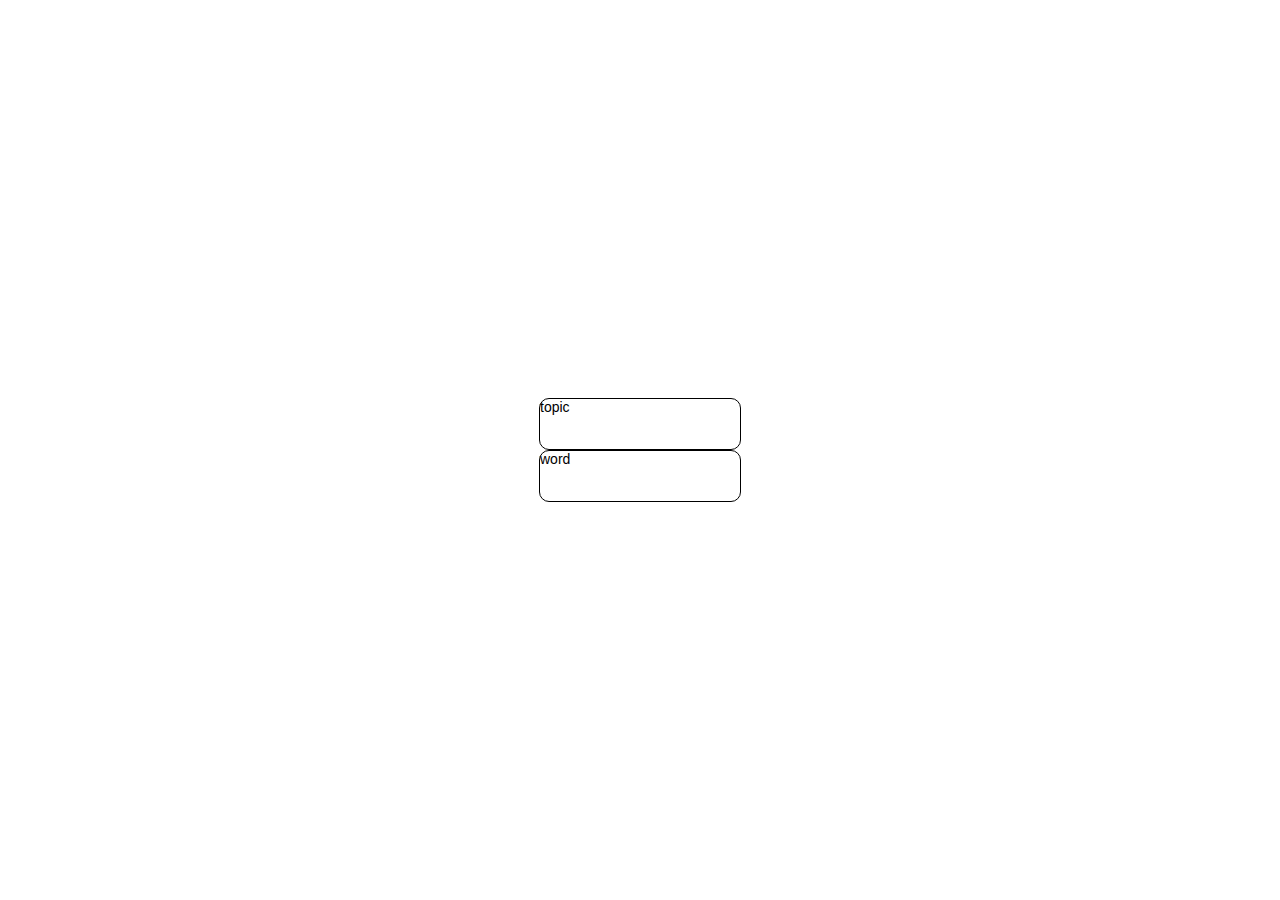
<file: widget/html/debrisMenu.html>
<!DOCTYPE html>
<html>
<head>
    <meta charset="UTF-8">
    <meta name="viewport" content="maximum-scale=1.0,minimum-scale=1.0,user-scalable=0,width=device-width,initial-scale=1.0"/>
    <meta name="format-detection" content="telephone=no,email=no,date=no,address=no">
    <script type="text/javascript" src="../script/jquery-3.2.1.min.js"></script>
    <script type="text/javascript" src="../script/hammer.js"></script>
    <script type="text/javascript" src="../script/api.js"></script>
    <script type="text/javascript" src="../script/bottom.js"></script>

    <link rel="stylesheet" type="text/css" href="../css/api.css"/>
    <link rel="stylesheet" type="text/css" href="../css/style.css"/>
    <link rel="stylesheet" type="text/css" href="../css/menuStyle.css"/>
</head>
<body >

<div class="centerBox content">

    <ul class="TableStyle centerBox menuUL" >
       <li id="topic">topic</li>
       <li id="word">word</li>
    </ul>
</div>

</body>
<script type="text/javascript" src="../script/debrisMenu.js"></script>
<script>

</script>
</html>
</file>
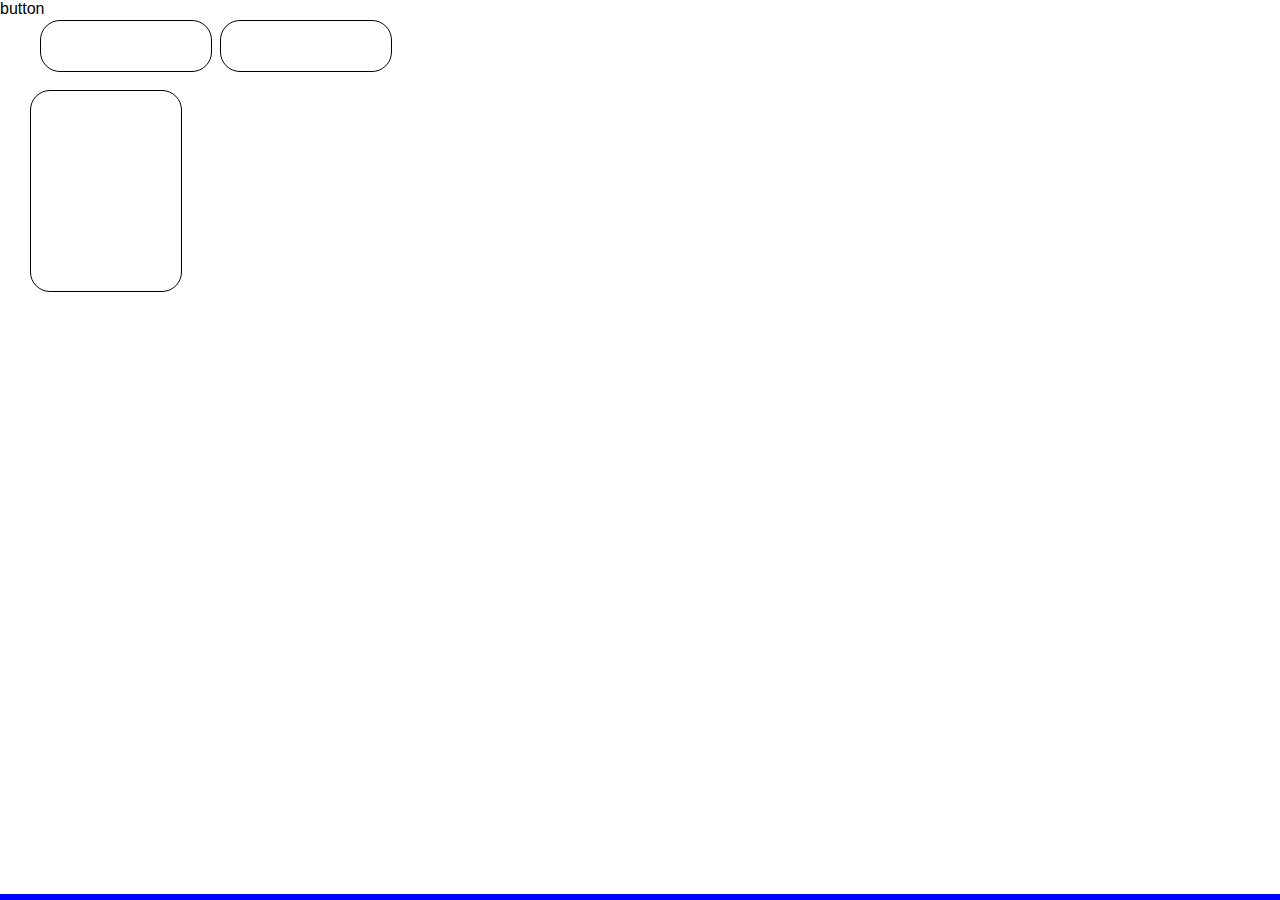
<file: widget/html/l1111.html>
<!DOCTYPE HTML>
<html>
<head>
    <meta charset="utf-8">
    <meta name="viewport" content="maximum-scale=1.0,minimum-scale=1.0,user-scalable=0,width=device-width,initial-scale=1.0"/>
    <meta name="format-detection" content="telephone=no,email=no,date=no,address=no">
    <script type="text/javascript" src="../script/jquery-3.2.1.min.js"></script>
    <link rel="stylesheet" type="text/css" href="../css/mianStyle.css" />
    <link rel="stylesheet" type="text/css" href="../css/api.css" />

    <title>Hello APP</title>
</head>
<body>
<form action="yemian" method="post" >
    <div class="mainStyleDivFrame" id="dynastyDivFrame">
        <input type="text" id="dynasty" class="mainStyleInputFrame">
    </div>
    <div class="mainStyleDivFrame" id="eraNameDivFrame">
        <input type="text" id="eraName" class="mainStyleInputFrame">
    </div>
</form>
    <div class="abstractDivFrame" id="abstractDivFrame">
        <font id="abstract" class="mainStyleInputFrame"></font>
    </div>
    <div class="mainFootDiv" id="mainFootDiv">
       <!-- <font id="mainFootFont">公元前221年</font>-->
    </div>
<table id="test">

</table>
<input type="button" id="ceshi2" value="button">
</body>
<script type="text/javascript" src="../script/api.js"></script>
<script>
    apiready=function(){

       /* api.setScreenOrientation({
            orientation: 'auto_landscape'
        });*/

         $ceshi2= $("#ceshi2")
         $test= $("#test")
        $ceshi2.on('touchstart',function () {

           /* $test.append("<div style='background-color: red;height: 20px;width: 20px'>"+"www"+"</div>")*/
            $test.append("<tr><td>"+"www"+"</td></tr>")
        })
        var dynasty=$api.byId("dynasty");

        dynasty.onblur=function(){

            api.ajax({
                url: 'http://39.96.43.223:8888/user/logInServlet?userName=qq&password=111111',
                method: 'get',
                timeout: 30,
                dataType: 'json',
                returnAll: false,
                data: {
                    values: {name: 'dynasty'},

                }
            } ,function (ret, err) {
                if(ret){
                    api.alert({ msg: JSON.stringify(ret) });
                }
            });

        }

    }


</script>
</html>
</file>
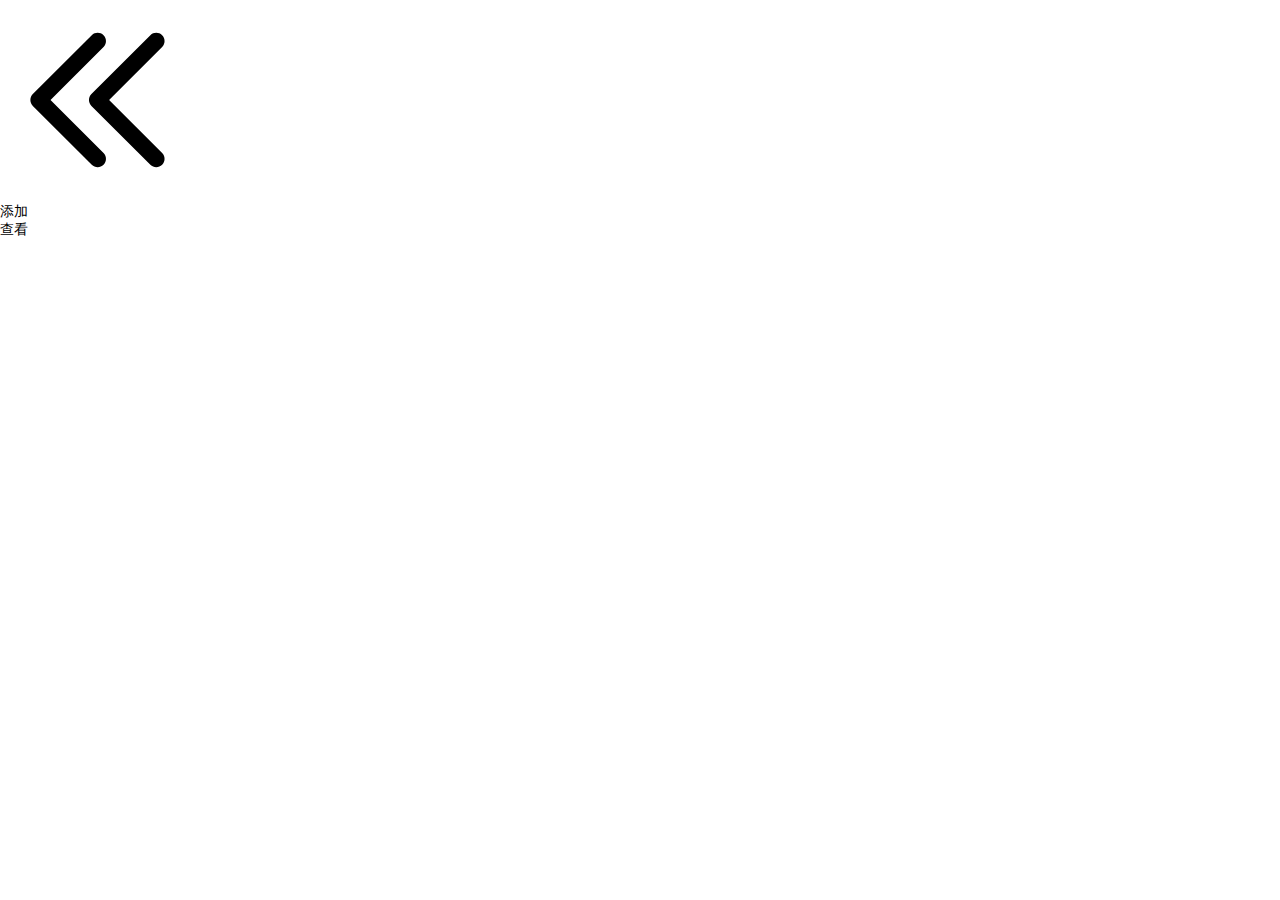
<file: widget/html/leftMenu.html>
<!DOCTYPE html>
<html>
<head>
    <meta charset="UTF-8">
    <meta name="viewport" content="maximum-scale=1.0,minimum-scale=1.0,user-scalable=0,width=device-width,initial-scale=1.0"/>
    <meta name="format-detection" content="telephone=no,email=no,date=no,address=no">
    <link rel="stylesheet" type="text/css" href="../css/api.css"/>
    <link rel="stylesheet" type="text/css" href="../css/style.css"/>
    <script type="text/javascript" src="../script/jquery-3.2.1.min.js"></script>
    <script type="text/javascript" src="../script/hammer.js"></script>
    <script type="text/javascript" src="../script/menuScript.js"></script>
    <link rel="stylesheet" type="text/css" href="../css/menuStyle.css"/>

</head>


<body class="floatBox" id="body">
<div id="menuBlock" >
    <div class="menuTop floatBox">
        <div id="showMenuImg" >
            <img class="toRightLeft" id="toRight" src="../image/toRight.svg">
            <!--<img class="toRightLeft" id="toLeft" src="../image/toLeft.svg">-->
        </div>
    </div>
    <div class="menuBottom floatBox">
        <ul id="menuUl" >
            <li class="menuLi" id="add" ><span>添加</span></li>
            <li class="menuLi marginTop"><span>查看</span></li>
        </ul>
    </div>
    <div></div>
</div>
</body>
</html>
</file>
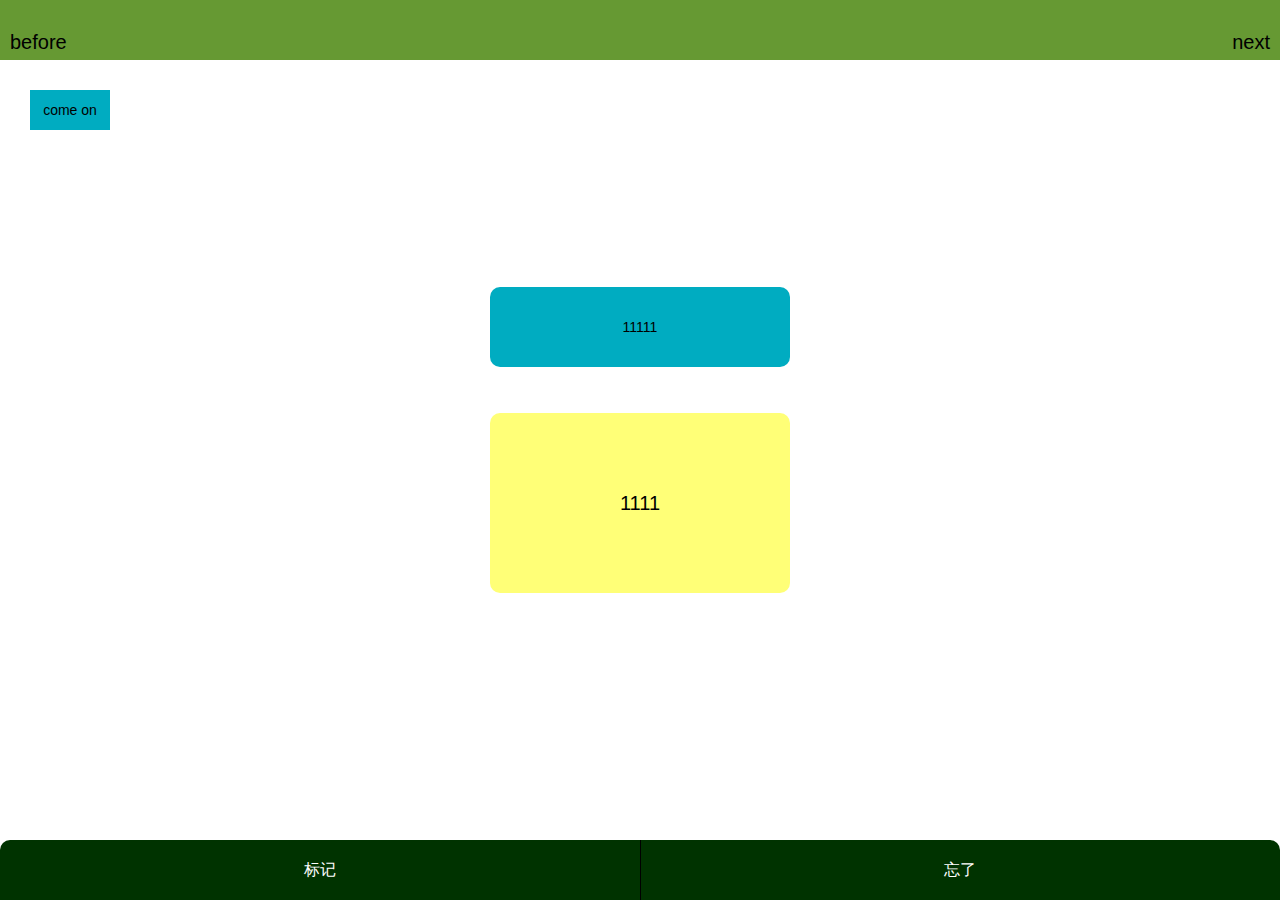
<file: widget/html/menu.html>
<!DOCTYPE html>
<html>
<head>
    <meta charset="UTF-8">
    <meta name="viewport" content="maximum-scale=1.0,minimum-scale=1.0,user-scalable=0,width=device-width,initial-scale=1.0"/>
    <meta name="format-detection" content="telephone=no,email=no,date=no,address=no">
    <script type="text/javascript" src="../script/jquery-3.2.1.min.js"></script>
    <script type="text/javascript" src="../script/hammer.js"></script>
    <script type="text/javascript" src="../script/api.js"></script>
    <script type="text/javascript" src="../script/bottom.js"></script>

    <link rel="stylesheet" type="text/css" href="../css/api.css"/>
    <link rel="stylesheet" type="text/css" href="../css/style.css"/>
    <link rel="stylesheet" type="text/css" href="../css/menuStyle.css"/>
</head>
<body >
<div class="beforeBlock">

    <ul class="beforeBlockUl">
        <li class="top_height"><span class="flexStyle  beforeAllNum">11111</span></li>
        <li class="top1"><span class="flexStyle centerBox before_height">11111</span></li>
    </ul>
</div>
<div class="top">
    <div class="rightFlex"><!--flexStyle-->
        <!--  <div class="img">
              <img src="../image/toRight.svg" class="imgSize">
          </div>-->
        <div class="font flexStyle ">
            <span class="centerBox before">before</span>
        </div>
    </div>
    <div class="leftFlex">
        <div class="font flexStyle ">
            <span class="centerBox next">next</span>
        </div>
       <!-- <div class="img">
            <img src="../image/toLeft.svg" class="imgSize">
        </div>-->

    </div>
        </div>
<div class="bottom">

    <div class="chooseDiv" id="mark"><span class="chooseSpan flexStyle centerBox">标记</span></div>
    <div class="chooseDiv" id="forget"><span class="chooseSpan flexStyle centerBox">忘了</span></div>

</div>
<input type="button" value="come on" id="come_on" class="come_on">

<div class="centerBox content">

  <!--  <table class="TableStyle centerBox" cellspacing="0" cellpadding="0">
        <tr >
            <td class="TableTdStyle" id="td1"><span id="question"></span></td>
        </tr>
        <tr>
            <td class="gap"></td>
        </tr>
        <tr >
            <td class="TableTdStyle" id="td2"><span id="answer"></span></td>
        </tr>
        <tr>
            <td class="gap"></td>
        </tr>

    </table>-->
    <ul class="TableStyle centerBox ul" >
        <li class="TableTdStyle flexStyle centerBox" id="td1"><span id="question">11111</span></li>
        <li class="TableTdStyle gap"></li>
        <li class="TableTdStyle flexStyle centerBox" id="td2"><span id="answer">1111</span></li>
    </ul>
</div>





</body>
<script type="text/javascript" src="../script/menuScript.js"></script>
<script>
    $(".before").on('starttouch',function(){

        api.openDrawerPane({
            type: 'left'
        });

    })

   /* api.openDrawerLayout({
        name: 'main',
        url: './main.html',
        animation: {
            type: 'none'
        },
        leftPane: {
            name: 'leftPane',
            url: 'leftPane.html'
        }
    })*/
</script>
</html>
</file>
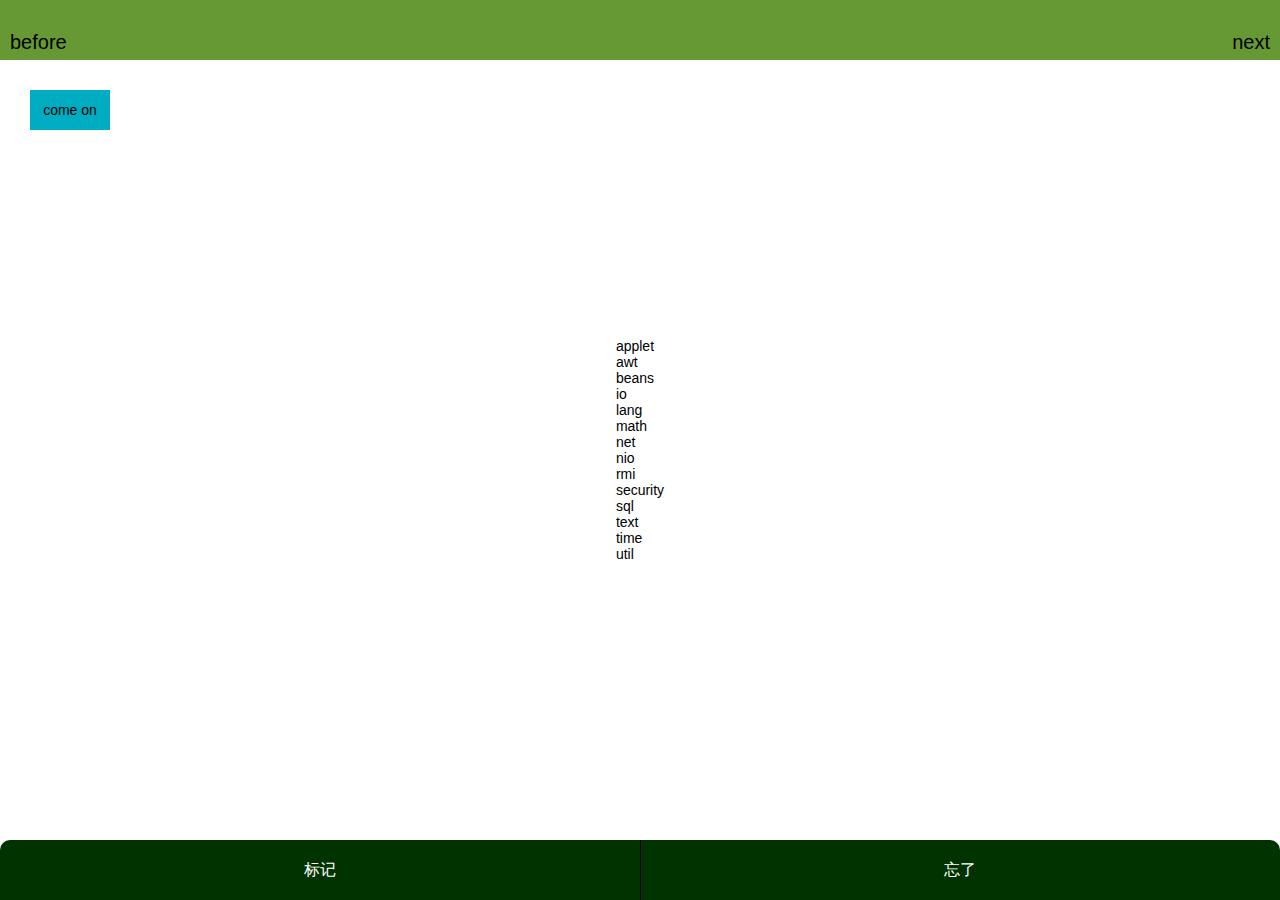
<file: widget/html/sourceCode.html>
<!DOCTYPE html>
<html>
<head>
    <meta charset="UTF-8">
    <meta name="viewport" content="maximum-scale=1.0,minimum-scale=1.0,user-scalable=0,width=device-width,initial-scale=1.0"/>
    <meta name="format-detection" content="telephone=no,email=no,date=no,address=no">
    <script type="text/javascript" src="../script/jquery-3.2.1.min.js"></script>
    <script type="text/javascript" src="../script/hammer.js"></script>
    <script type="text/javascript" src="../script/api.js"></script>
    <script type="text/javascript" src="../script/bottom.js"></script>

    <link rel="stylesheet" type="text/css" href="../css/api.css"/>
    <link rel="stylesheet" type="text/css" href="../css/style.css"/>
    <link rel="stylesheet" type="text/css" href="../css/menuStyle.css"/>
</head>
<body >
<div class="beforeBlock">

    <ul class="beforeBlockUl">
        <li class="top_height"><span class="flexStyle  beforeAllNum">11111</span></li>
        <li class="top1"><span class="flexStyle centerBox before_height">11111</span></li>
    </ul>
</div>
<div class="top">
    <div class="rightFlex"><!--flexStyle-->
        <!--  <div class="img">
              <img src="../image/toRight.svg" class="imgSize">
          </div>-->
        <div class="font flexStyle ">
            <span class="centerBox before">before</span>
        </div>
    </div>
    <div class="leftFlex">
        <div class="font flexStyle ">
            <span class="centerBox next">next</span>
        </div>
        <!-- <div class="img">
             <img src="../image/toLeft.svg" class="imgSize">
         </div>-->

    </div>
</div>
<div class="bottom">

    <div class="chooseDiv" id="mark"><span class="chooseSpan flexStyle centerBox">标记</span></div>
    <div class="chooseDiv" id="forget"><span class="chooseSpan flexStyle centerBox">忘了</span></div>

</div>
<input type="button" value="come on" id="come_on" class="come_on">

<div class="centerBox content">

    <!--  <table class="TableStyle centerBox" cellspacing="0" cellpadding="0">
          <tr >
              <td class="TableTdStyle" id="td1"><span id="question"></span></td>
          </tr>
          <tr>
              <td class="gap"></td>
          </tr>
          <tr >
              <td class="TableTdStyle" id="td2"><span id="answer"></span></td>
          </tr>
          <tr>
              <td class="gap"></td>
          </tr>

      </table>-->
    <ul class="TableStyle centerBox sourceCodeUl" >
        <li><span>applet</span></li>
        <li><span>awt</span></li>
        <li><span>beans</span></li>
        <li><span>io</span></li>
        <li><span>lang</span></li>
        <li><span>math</span></li>
        <li><span>net</span></li>
        <li><span>nio</span></li>
        <li><span>rmi</span></li>
        <li><span>security</span></li>
        <li><span>sql</span></li>
        <li><span>text</span></li>
        <li><span>time</span></li>
        <li><span>util</span></li>
    </ul>
</div>





</body>
<script type="text/javascript" src="../script/menuScript.js"></script>
<script>
    $(".before").on('starttouch',function(){

        api.openDrawerPane({
            type: 'left'
        });

    })

</script>
</html>
</file>
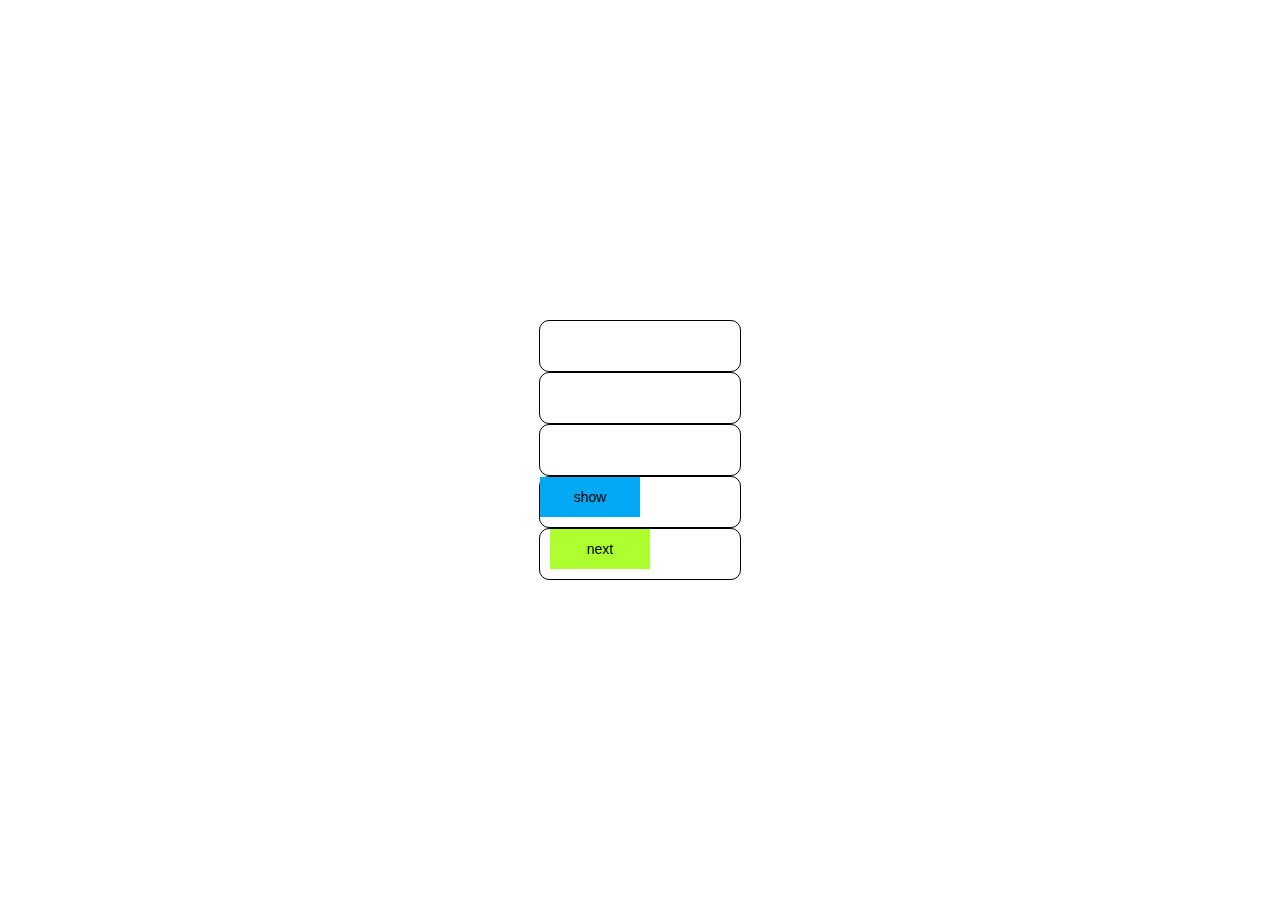
<file: widget/html/topic.html>
<!DOCTYPE html>
<html>
<head>
    <meta charset="UTF-8">
    <meta name="viewport" content="maximum-scale=1.0,minimum-scale=1.0,user-scalable=0,width=device-width,initial-scale=1.0"/>
    <meta name="format-detection" content="telephone=no,email=no,date=no,address=no">
    <script type="text/javascript" src="../script/jquery-3.2.1.min.js"></script>
    <script type="text/javascript" src="../script/hammer.js"></script>
    <script type="text/javascript" src="../script/api.js"></script>
    <script type="text/javascript" src="../script/bottom.js"></script>

    <link rel="stylesheet" type="text/css" href="../css/api.css"/>
    <link rel="stylesheet" type="text/css" href="../css/style.css"/>
    <link rel="stylesheet" type="text/css" href="../css/menuStyle.css"/>
</head>
<body >

<div class="centerBox content">

    <ul class="TableStyle centerBox menuUL" >
       <li id="topic_name"></li>
       <li id="topic_answer"></li>
        <li id="topic_answer_content"></li>

        <li style="text-align: center;right: auto">
            <button id="show" type="button" style="background-color: #03a9f4;width: 100px;height:40px;text-align: center;right: auto">show</button>


        </li>
        <li style="text-align: center;right: auto">

            <button id="next" type="button" style="background-color: greenyellow;width: 100px;height:40px;text-align: center;right: auto;margin-left: 10px">next</button>

        </li>
    </ul>
</div>


</body>
<script type="text/javascript" src="../script/debrisMenu.js"></script>

<script>
    apiready = function() {
        var content = '';

        $('#show').on('touchend', function () {

            $('#topic_answer_content').text(content);
        });
        api.ajax({
                url: 'http://49.234.113.106:8036/menu/topicList',
                // url: 'http://192.168.18.2:8036/menu/topicList',
                method: 'post',
                dataType: 'json',
                returnAll: true,
                data: {
                    values: {}
                }
            },
            function (ret, err) {
                if (ret) {
                    $('#topic_name').text(ret.body.data.title);
                    content = ret.body.data.content;
                }
            }
        )

        $('#next').on('touchend',function(){
            $('#topic_answer_content').text();
            api.ajax({
                    url: 'http://49.234.113.106:8036/menu/topicList',
                    // url: 'http://192.168.18.2:8036/menu/topicList',
                    method: 'post',
                    dataType: 'json',
                    returnAll: true,
                    data: {
                        values: {}
                    }
                },
                function (ret, err) {
                    if (ret) {
                        $('#topic_name').text(ret.body.data.title);
                        content = ret.body.data.content;
                    }
                }
            )
        })
    }
</script>
</html>
</file>
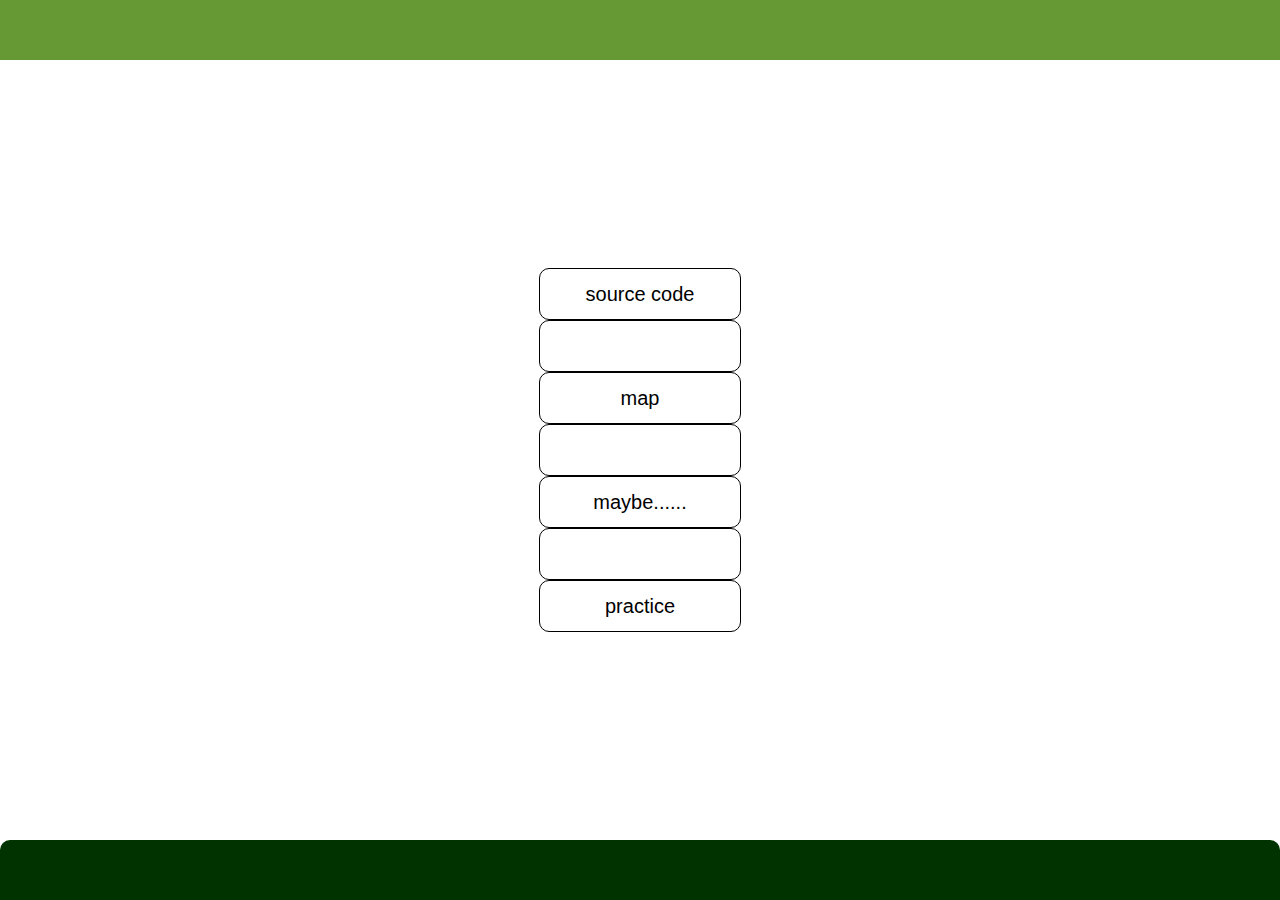
<file: widget/html/trueMenu.html>
<!DOCTYPE html>
<html>
<head>
    <meta charset="UTF-8">
    <meta name="viewport" content="maximum-scale=1.0,minimum-scale=1.0,user-scalable=0,width=device-width,initial-scale=1.0"/>
    <meta name="format-detection" content="telephone=no,email=no,date=no,address=no">
    <script type="text/javascript" src="../script/jquery-3.2.1.min.js"></script>
    <script type="text/javascript" src="../script/hammer.js"></script>
    <script type="text/javascript" src="../script/api.js"></script>
    <script type="text/javascript" src="../script/bottom.js"></script>

    <link rel="stylesheet" type="text/css" href="../css/api.css"/>
    <link rel="stylesheet" type="text/css" href="../css/style.css"/>
    <link rel="stylesheet" type="text/css" href="../css/menuStyle.css"/>
</head>
<body >
<div class="beforeBlock">

</div>
<div class="top">

</div>
<div class="bottom">


</div>

<div class="centerBox content">

    <ul class="TableStyle centerBox menuUL" >
        <li class="sourceCode"><span class="centerBox content">source code</span></li>
        <li></li>
        <li class="map"><span class="centerBox content">map</span></li>
        <li></li>
        <li class="maybe"><span class="centerBox content">maybe......</span></li>
        <li></li>
        <li class="practice"><span class="centerBox content">practice</span></li>
    </ul>
</div>





</body>
<script type="text/javascript" src="../script/trueMenu.js"></script>
<script>

</script>
</html>
</file>
<file: widget/css/api.css>
html{
	font-family: sans-serif;
}
html,body,header,section,footer,div,ul,ol,li,img,a,span,em,del,legend,center,strong,var,fieldset,form,label,dl,dt,dd,cite,input,hr,time,mark,code,figcaption,figure,textarea,h1,h2,h3,h4,h5,h6,p{
	margin:0;
	border:0;
	padding:0;
	font-style:normal;
}
html,body {
	-webkit-touch-callout:none;
	-webkit-text-size-adjust:none;
	-webkit-tap-highlight-color:rgba(0, 0, 0, 0);
	-webkit-user-select:none;
	background-color: #fff;
}
nav,article,aside,details,main,header,footer,section,fieldset,figcaption,figure{
	display: block;
}
img,a,button,em,del,strong,var,label,cite,small,time,mark,code,textarea{
	display:inline-block;
}
header,section,footer {
	position:relative;
}
ol,ul{
	list-style:none;
}
input,button,textarea {
	border:0;
	margin:0;
	padding:0;
	font-size:1em;
	line-height:1em;
	/*-webkit-appearance:none;*/
	background-color:rgba(0, 0, 0, 0);
}
/*span{
	display:inline-block;
}*/
a:active, a:hover {
  outline: 0;
}
a, a:visited{
	text-decoration:none;
}

label, .wordWrap{
    word-wrap: break-word;
    word-break: break-all;
}
table {
  border-collapse: collapse;
  border-spacing: 0;
}
td,th {
  padding: 0;
}
.clearfix:after{
	content: ' ';
	display: block;
	clear: both;
	visibility:hidden;
	line-height: 0;
	height:0;
}
.loading_more{
	display: block;
	height: 1.5em;
	width: 100%;
}
.loading_more:before {
	display: inline-block; vertical-align: text-bottom;
	content: ' '; height: 16px; width: 16px; margin-right: 6px;
	background: url(../image/loading_more.gif) no-repeat center;
	-webkit-background-size: contain;
	background-size: contain;
} 
.loading_more:after {
	content: '加载更多';	
}
</file>
<file: widget/css/style.css>
html,body {  font-size:14px; height:100%;  }
.hover{ opacity: .8; }

.flex-wrap{ display: -webkit-box;	display: -webkit-flex;	display: flex; }
.flex-con{     -webkit-box-flex: 1;     -webkit-flex: 1;    flex: 1;}
.flex-vertical{ -webkit-box-orient: vertical;-webkit-flex-flow: column;flex-flow: column;}

.border-t,
.border-b{ position:relative;  }
.border-t:before,
.border-b:after{     content: '';     position: absolute;     left: 0;  top:0;     background: #ddd;   right:0;    height: 1px;     -webkit-transform: scaleY(0.5);             transform: scaleY(0.5);     -webkit-transform-origin: 0 0;             transform-origin: 0 0; }
.border-b:after{ top:auto; bottom:0;  }

#wrap{ height: 100%; }
</file>
<file: widget/css/menuStyle.css>
*{
margin:0;
    padding:0;
    cursor: pointer;
}
body{
    cursor:pointer;
    display: flex;
 /*   background-color: black;*/
  }
.flexStyle{
    display: flex;
}
.content{
    display: flex;
    width: 100%;
    height: 100%;
   /* background-color: #ffff77;*/
}
.top_height{
    background-color: #CCFF00;
    height: 60px;
}
.before_height{
    height: 100%;
    font-size: 18px;
}
.beforeAllNum{
    font-size: 18px;
    justify-content: flex-end;
    align-items: flex-end;
    height: 100%;
}
.top1{
    height:40px;
    background-color: white;
 }
.top{
    position: absolute;
    width:100%;
    height: 60px;
    background-color: #669933;
    margin-top: 0px;
    display: flex;
    justify-content: center;
    align-items: center;
}
.bottom{
    position: absolute;
  /*  z-index: 100;*/
    width:100%;
    height: 60px;
    background-color: #003300;
    bottom: 0px;
    display: flex;
    justify-content: center;
    align-items: center;
    border-radius: 10px 10px 0px 0px;
}
.menuUL li{
    height: 50px;
    width: 200px;
    border:1px solid black;
    display: flex;
    border-radius: 10px;
}

.menuUL span{
   font-size: 20px;
    white-space: normal;

}
#mark{
    border-right: 1px solid black;
    color: white;
    font-size: 16px;
}
#forget{
    border-lift: 1px solid black;
    color: white;
    font-size: 16px;
}
.chooseDiv{
    width: 50%;
    height: 60px;
    display: inline;

}
.centerBox{
    align-items: center;
    justify-content: center;

}
#answer{
    font-size: 20px;
}
.come_on{
    height: 40px;
    width:80px;
    background-color: #00acc1;
    position: absolute;
    top:90px;
    left: 30px;
}
.chooseSpan{
    height: 60px;
    display: flex;
    justify-content: center;
    align-items: center;
}

.TableTdStyle {
    width:300px;
    border-radius: 10px;
}
#td1{
    height: 80px;
    background-color: #00acc1;
}

#td2{
    height: 180px;
    background-color: #ffff77;
}
.ul{
    margin-top: -20px;
}
.TableStyle tr{
    height: 100px;
    width:200px;
}
.img{
  /*  border: 1px solid black;*/
    display: flex;
    width: 60px;
}
.gap{
    height: 46px;
/*    background-color: black;*/
}
.choose{
   /* width: 100px;*/
    height: 5px;
    border: 1px solid black;
}
.imgSize{
    height: 50px;
    width: 50px;
}
.font{
    font-size: 20px;
 /*   border: 1px solid black;*/
   /* width: 90px;*/
}
.leftFlex div{
    justify-content: flex-end;
    align-items: flex-end;
    height: 60px;

}
.leftFlex span{
    margin-right: 10px;
    margin-bottom: 6px;
}
.rightFlex span{

    margin-left: 10px;
    margin-bottom: 6px;
}
.rightFlex div{
    justify-content: flex-start;
    align-items: flex-end;
    height: 60px;

}
.rightFlex{
   /* justify-content: flex-start;
    align-items: center;*/
    width: 50%;
    height: 60px;
}
.leftFlex{
    width: 50%;
    height: 60px;
   /* justify-content: flex-end;
    align-items: center;*/
/*    margin-left: 65%;*/
}
/*@keyframes fade-in {
    0% {left: -100px;}!*初始状态 透明度为0*!
    40% {left: -50px;}!*过渡状态 透明度为0*!
    100% {left: 0px;}!*结束状态 透明度为1*!
}*/
@-webkit-keyframes fade-in {/*针对webkit内核*/
    0% {left: -100px;}/*初始状态 透明度为0*/
    40% {left: -50px;}/*过渡状态 透明度为0*/
    100% {left: 0px;}/*结束状态 透明度为1*/
}
.beforeBlock {

    height: 100%;
    width: 188px;
    background-color: black;
    position: absolute;
    z-index: 100;
    border-right: 1px solid black;
    display: none;
/*    left: -200px;
    animation: fade-in 2s linear infinite;*/
}
</file>
<file: widget/css/mianStyle.css>
.mainStyleInputFrame {
    border:1px solid black;
    border-radius:20px;
}
#dynasty{
    width:170px;
    height:50px;
}
.mainStyleDivFrame{
}
#dynastyDivFrame{
    position:absolute;
    width:170px;
    height:50px;
    left:40px;
    top:20px;
}
#eraNameDivFrame{
    position:absolute;
    width:170px;
    height:50px;
    left:220px;
    top:20px;
}
#eraName{
    width:170px;
    height:50px;
    font-size: 30px;
}
.mainFootDiv{
    position:absolute;
    bottom: 0px;
    width:100%;
    height:6px;
    background-color: blue;
}
#mainFootFont{
    font-size: 10px;
}
#abstract{
  /*  display: none;*/
    width:150px;
    height:200px;
    border:1px solid black;
    position:absolute;
    top:90px;
    left: 30px;

}
</file>
